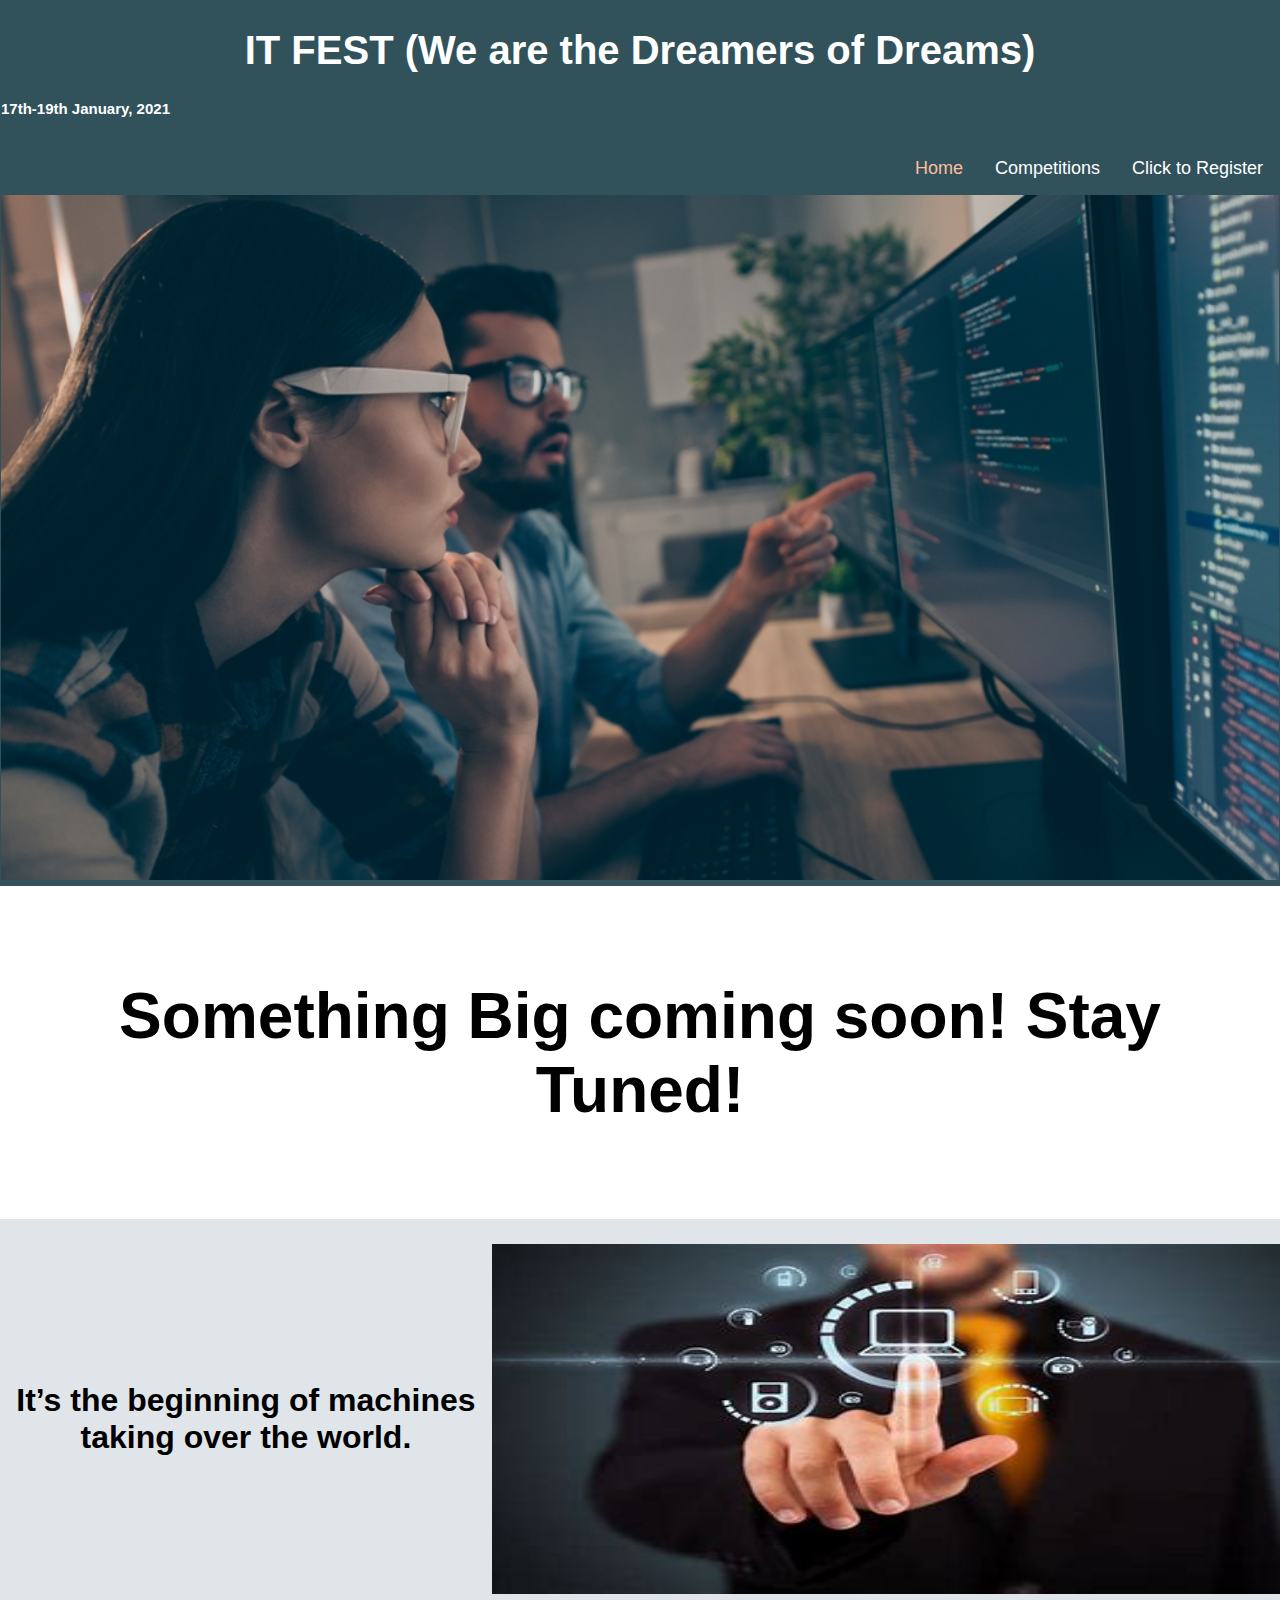
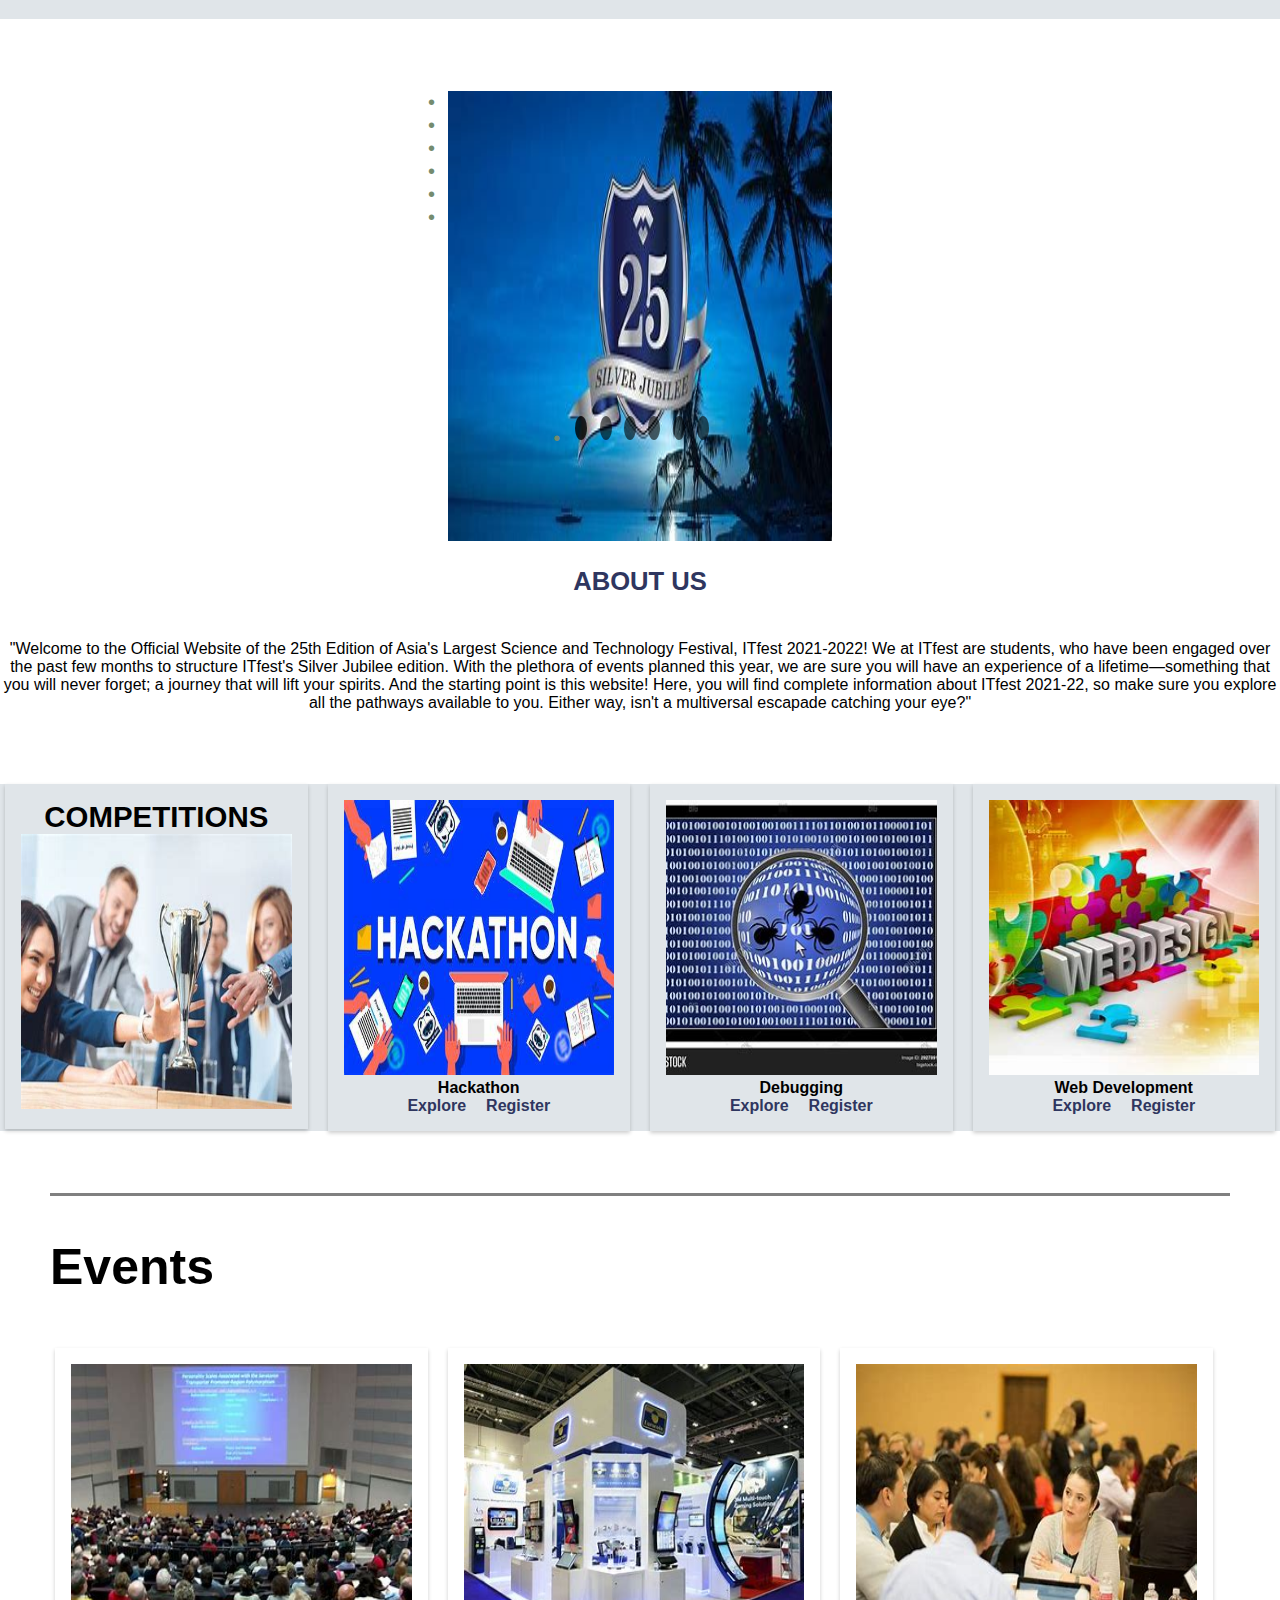
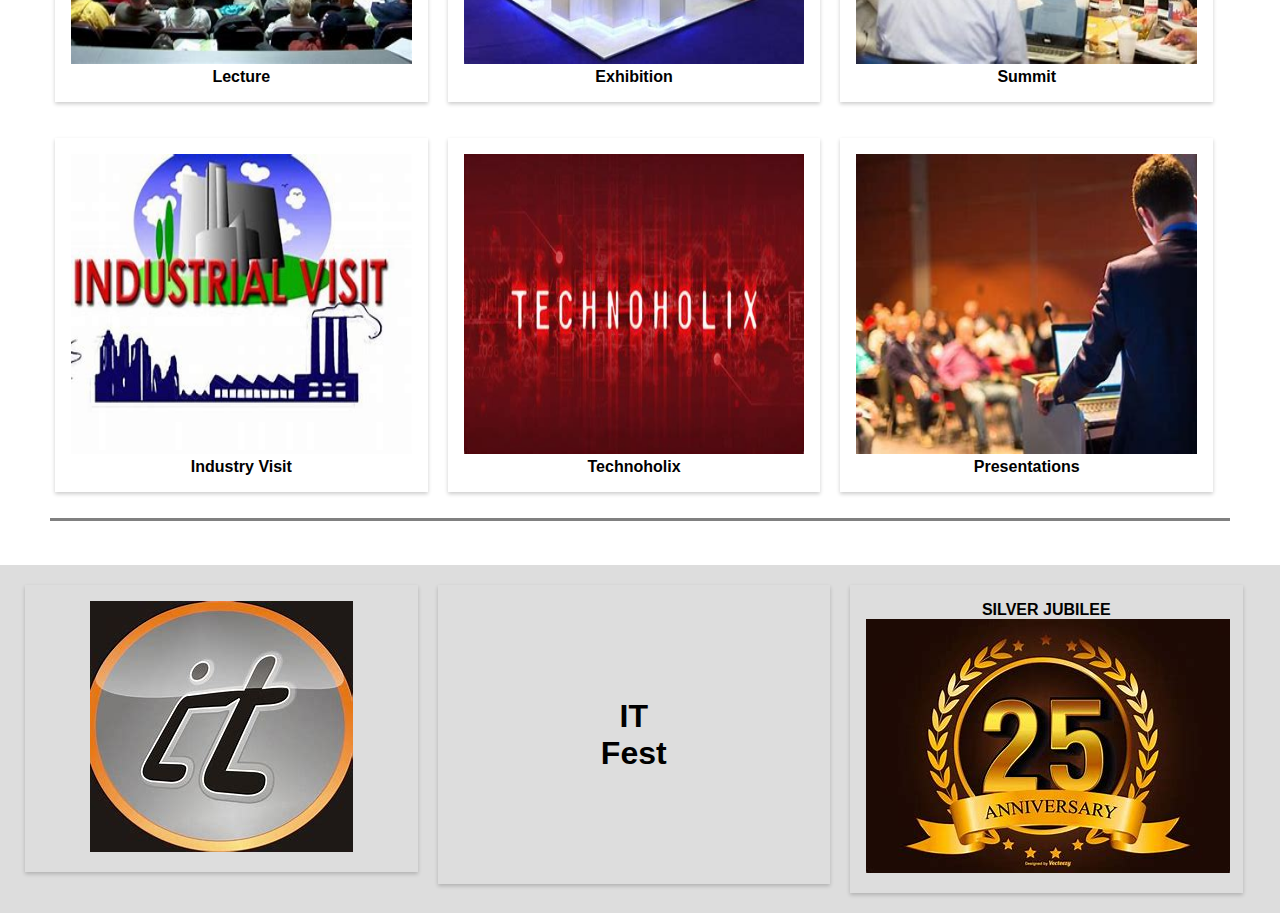
<file: Index.html>
<!DOCTYPE html>
<html>
<head>
	<title>Home Page</title>
	<meta charset="UTF-8">
	<meta name="viewport" content="width=device-width, initial-scale=1">
	<link rel="icon" type="image/icon" href="Images/logo.jpg">
	<link rel="stylesheet" href="style.css">
</head>
<body>
	<div class="Header">
		<h1 style="font-size:40px;"><b><center>IT FEST  (We are the Dreamers of Dreams)</center></b></h1>
		<h5 style="font-size:15px;"><b>17th-19th January, 2021</b></h1>
		<div class="navbar">
			<a href="Index.html" style="color:#FFBD9B;">Home</a>
        		<a href="Competition.html">Competitions</a>
			<a href="Registration.html">Click to Register</a>
		</div>
		<img src="Images/header.jpeg" alt="Header" Height="90%" width="100%"></img>
	</div>

	<b><h1 style="padding:50px; text-align:center;font-size: 5vw;">Something Big coming soon! Stay Tuned!</h1></b>
	
	<div class="Introduction">
  		<h1><center>
			<b>It’s the beginning of machines taking over the world.</b>
		</h1></center>
		<img style="float: right; padding:0px 0px 0px 0px;" src="Images/home.jpg" alt="Application's Image" height="350px" width="100%"></img>
	</div>

	<br><br><br><br>


	<ul class="slides">
    		<input type="radio" name="radio-btn" id="img-1" checked></input>
    		<li class="slide-container">
			<div class="slide">
				<img src="Images/s1.jpg" alt="IT Image"></img>
        		</div>
			<div class="nav">
				<label for="img-6" class="prev">‹</label>
				<label for="img-2" class="next">›</label>
			</div>
    		</li>
	
    		<input type="radio" name="radio-btn" id="img-2"></input>
    		<li class="slide-container">
        		<div class="slide">
        	  		<img src="Images/s2.jpg" alt="IT Image"></img>
        		</div>
			<div class="nav">
				<label for="img-1" class="prev">‹</label>
				<label for="img-3" class="next">›</label>
			</div>
    		</li>

    		<input type="radio" name="radio-btn" id="img-3"></input>
    		<li class="slide-container">
        		<div class="slide">
          			<img src="Images/s3.jpg" alt="IT Image"></img>
        		</div>
			<div class="nav">
				<label for="img-2" class="prev">‹</label>
				<label for="img-4" class="next">›</label>
			</div>
    		</li>

    		<input type="radio" name="radio-btn" id="img-4"></input>
    		<li class="slide-container">
        		<div class="slide">
          			<img src="Images/s4.jpg" alt="IT Image"></img>
        		</div>
			<div class="nav">
				<label for="img-3" class="prev">‹</label>
				<label for="img-5" class="next">›</label>
			</div>
    		</li>

    		<input type="radio" name="radio-btn" id="img-5"></input>
    		<li class="slide-container">
        		<div class="slide">
          			<img src="Images/s5.jpg" alt="COVID Image"></img>
        		</div>
			<div class="nav">
				<label for="img-4" class="prev">‹</label>
				<label for="img-6" class="next">›</label>
			</div>
    		</li>

    		<input type="radio" name="radio-btn" id="img-6"></input>
    		<li class="slide-container">
        		<div class="slide">
          			<img src="Images/s6.jpg" alt="IT Image"></img>
        		</div>
			<div class="nav">
				<label for="img-5" class="prev">‹</label>
				<label for="img-1" class="next">›</label>
			</div>
    		</li>

    		<li class="nav-dots">
      			<label for="img-1" class="nav-dot" id="img-dot-1"></label>
      			<label for="img-2" class="nav-dot" id="img-dot-2"></label>
      			<label for="img-3" class="nav-dot" id="img-dot-3"></label>
      			<label for="img-4" class="nav-dot" id="img-dot-4"></label>
      			<label for="img-5" class="nav-dot" id="img-dot-5"></label>
      			<label for="img-6" class="nav-dot" id="img-dot-6"></label>
    		</li>
	</ul>
      	<br><br><br><br><br><br><br>

	<b style = "color: #2F365F; font-size:2vw;"><center>ABOUT US</center></b><b style="color: #2F365F; font-size: 3vw;padding:0px 20px 0px 20px;"></b><center>"Welcome to the Official 
		Website of the 25th Edition of Asia's Largest Science and Technology Festival, ITfest 2021-2022! We at ITfest are students, who have 
		been engaged over the past few months to structure ITfest's Silver Jubilee edition. With the plethora of events planned this year, we are sure you will 
		have an experience of a lifetime—something that you will never forget; a journey that will lift your spirits. And the starting point is this website! 
		Here, you will find complete information about ITfest 2021-22, so make sure you explore all the pathways available to you. Either way, isn't a 
		multiversal escapade catching your eye?"</center> 

	<br><br><br><br>

	<div class="r" style="background-color: #E0E5E9;">
  		<div class="column">
    			<div class="card">
      				<b style="text-align:center;font-size: 2.3vw;">COMPETITIONS</b><br>
				<img src="Images/compete.jpg" alt="Compete Image" height="275px" width="100%"></img>
			</div>
		</div>
		<div class="column">
    			<div class="card">
      				<img src="Images/2.jpg" alt="Hackathon Image" height="275px" width="100%"></img> 
  				<center><b>Hackathon</b>
				<center><b><a href="Competition.html">Explore</a><a href="Hackathon.html">Register</a></b></center>	
			</div>
  		</div>
		<div class="column">
    			<div class="card">
      				<img src="Images/3.jpg" alt="Debugging Image" height="275px" width="100%"></img> 
  				<center><b>Debugging</b></center>
				<center><b><a href="Competition.html">Explore</a><a href="Debug.html">Register</a></b></center>
    			</div>
  		</div>
  		<div class="column">
    			<div class="card">
      				<img src="Images/4.jpg" alt="Web Development Image" height="275px" width="100%"></img> 
  				<center><b>Web Development</b></center>
				<center><b><a href="Competition.html">Explore</a><a href="Web.html">Register</a></b></center>
    			</div>
  		</div>
	</div>
	<br><br><br>

	<div style="padding-top: 0px; padding-right: 50px;padding-bottom: 0px;padding-left: 50px;">
		<hr noshade size="5px;"><br>
		<p><b style="font-size: 50px;">Events</b></p><br><br>
		<div class="r">
  			<div class="c">
    				<div class="card">
      					<img src="Images/lecture.jpg" alt="Lecture Image" height="300px" width="100%"></img> 
  					<center><b>Lecture</b></center>
				</div>
			</div>
			<div class="c">
    				<div class="card">
      					<img src="Images/exhibition.jpg" alt="Exhibition Image" height="300px" width="100%"></img> 
  					<center><b>Exhibition</b></center>
				</div>
			</div>
			<div class="c">
    				<div class="card">
      					<img src="Images/summit.jpg" alt="Summit Image" height="300px" width="100%"></img> 
  					<center><b>Summit</b></center>
				</div>
			</div>
		</div>
		<br><br>
		<div class="r">
  			<div class="c">
    				<div class="card">
      					<img src="Images/industry.jpg" alt="Industry Visit Image" height="300px" width="100%"></img> 
  					<center><b>Industry Visit</b></center>
				</div>
			</div>
			<div class="c">
    				<div class="card" >
      					<img src="Images/technoholix.jpg" alt="Technoholix Image" height="300px" width="100%"></img> 
  					<center><b>Technoholix</b></center>
				</div>
			</div>
			<div class="c">
    				<div class="card" >
      					<img src="Images/presentation.jpg" alt="Presentation Image" height="300px" width="100%"></img> 
    					<center><b>Presentations</b></center>
				</div>
			</div>
		</div>
		<br><hr noshade size="5px;">
	</div>

	<br><br>

	<div class="footer">
		<div class="r">
  			<div class="c">
				<div class="card" >
  					<img src="Images/logo.jpg" alt="logo" width="auto" height="100%">
				</div>
			</div>
			<div class="c">
    				<div class="card" >
					<h1 style="padding:75px;">IT<br>Fest</h1>
				</div>
			</div>
			<div class="c">
    				<div class="card">
					<b>SILVER JUBILEE</b>
    					<img src="Images/1.jpg" alt="IT Image"></img>
				</div>
			</div>
		</div>
	</div>
</body>
</html>
</file>
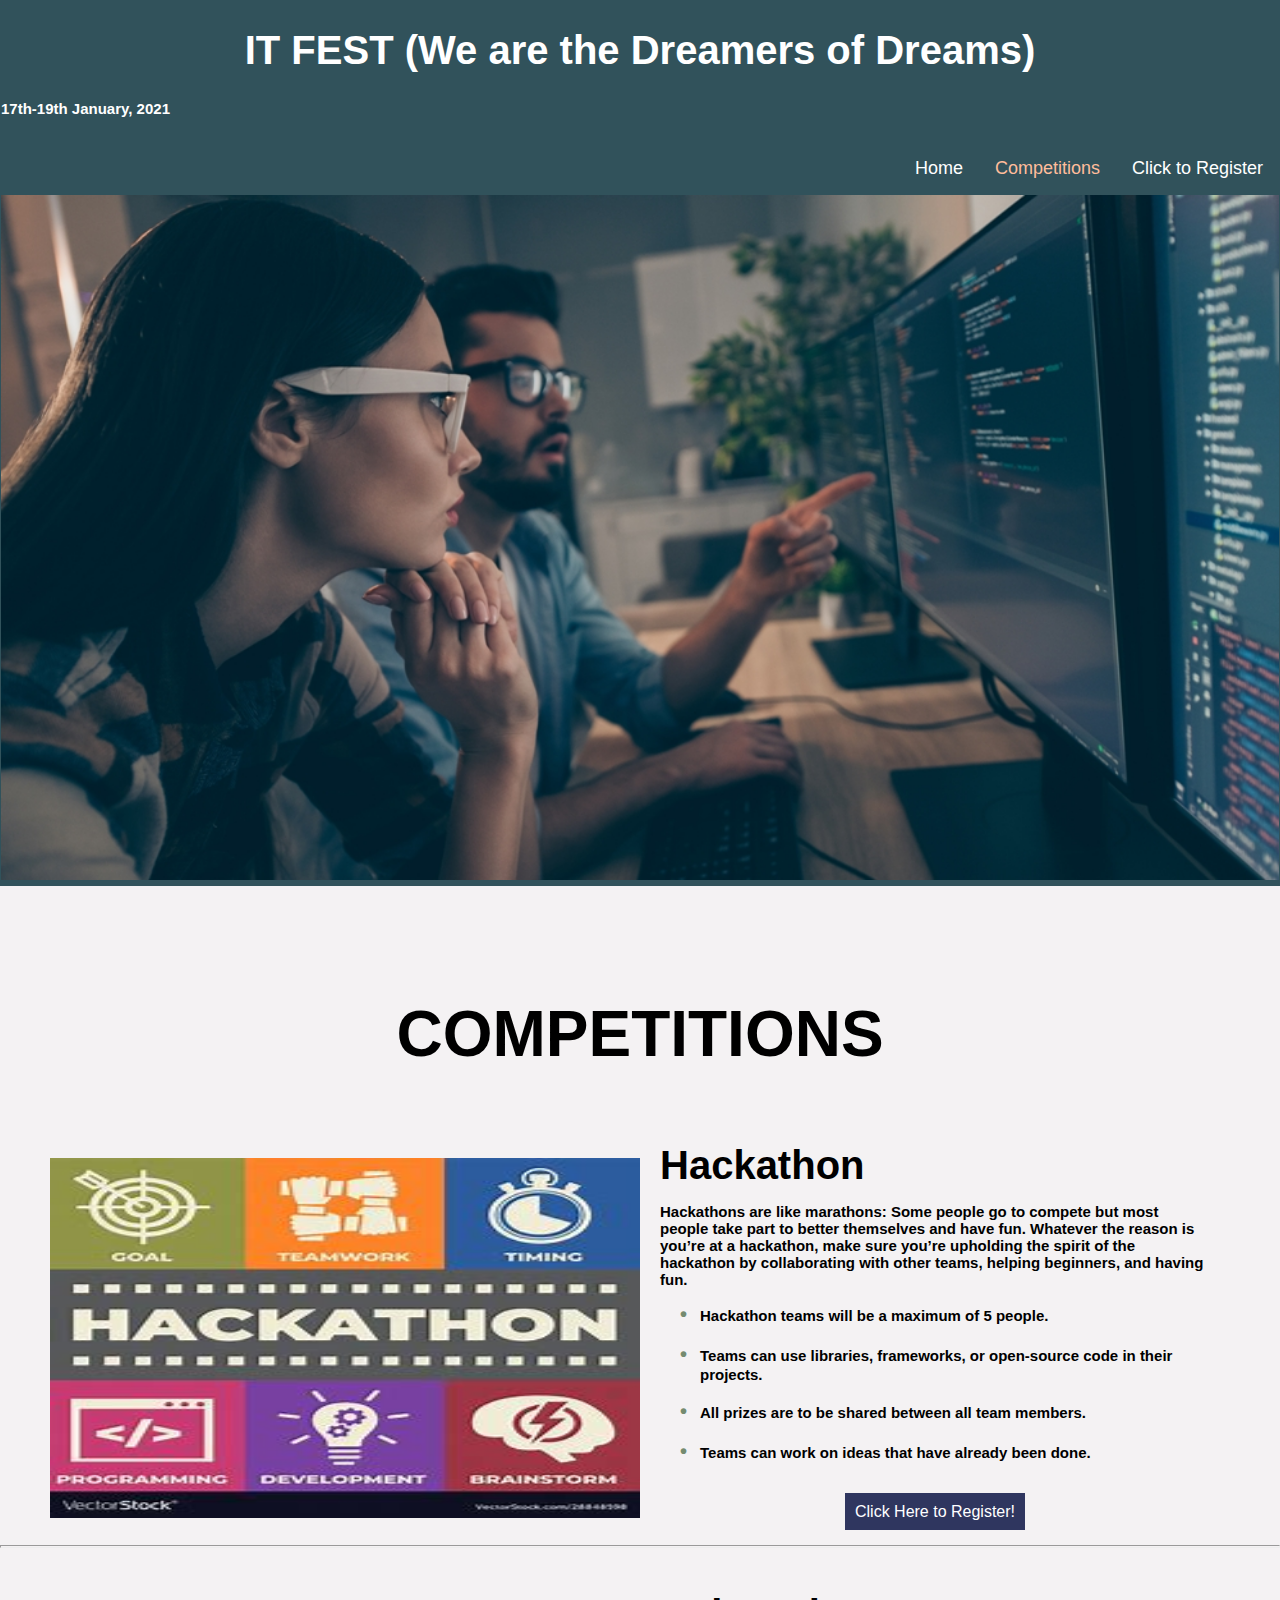
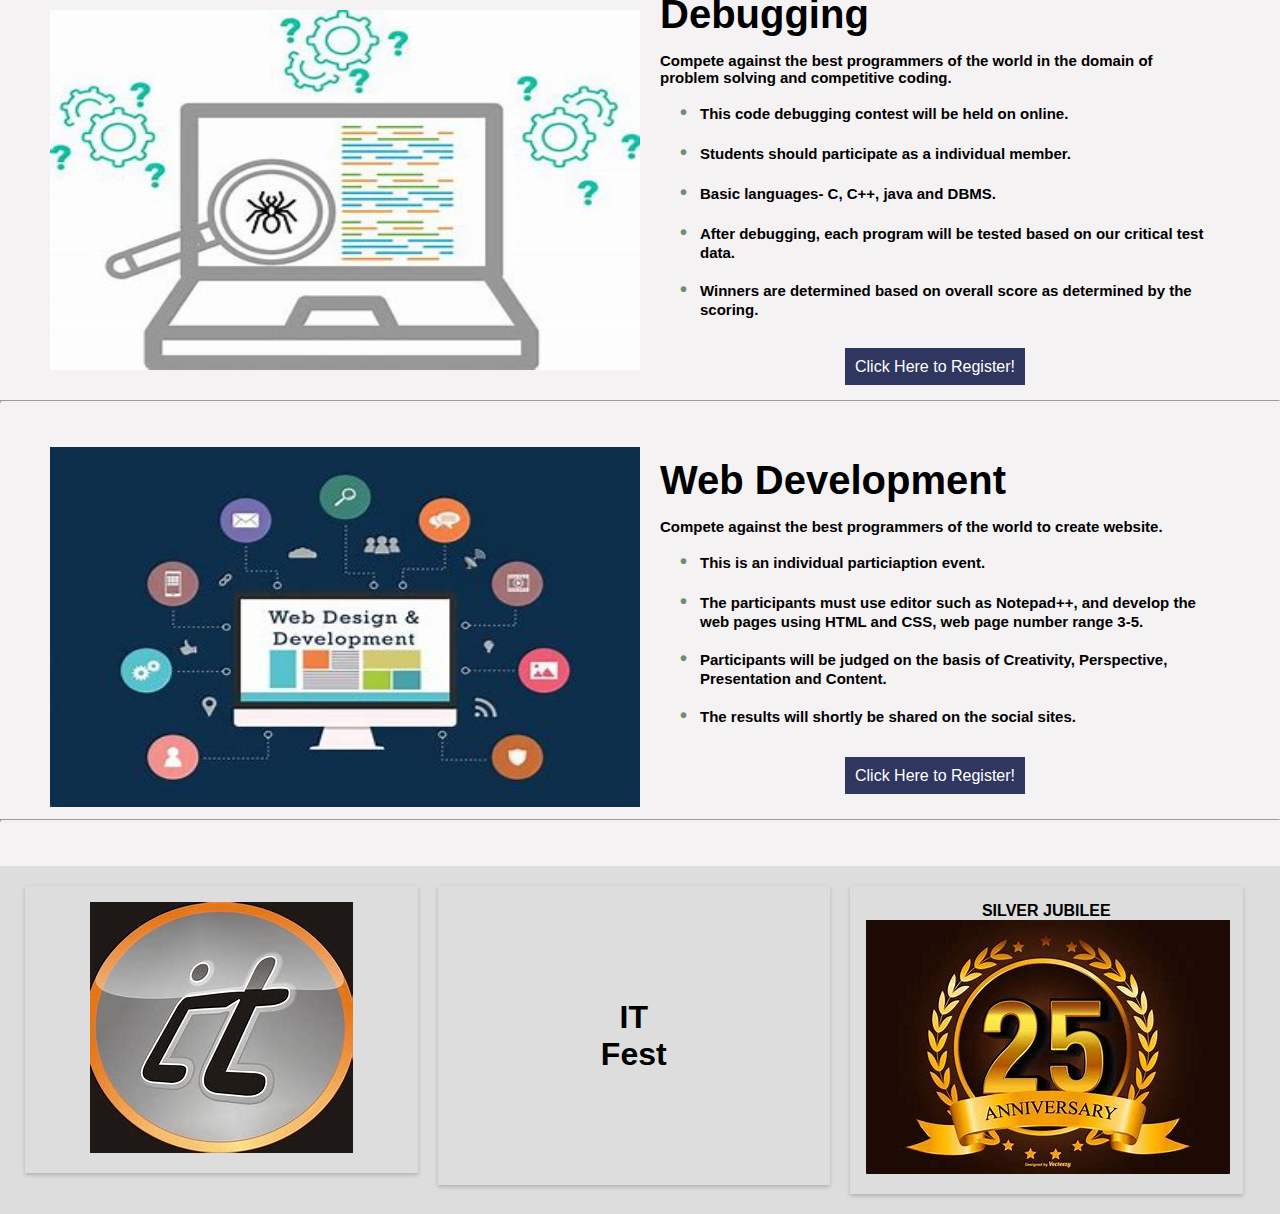
<file: Competition.html>
<!DOCTYPE html>
<html>
<head>
	<title>Competition Page</title>
	<meta charset="UTF-8">
	<meta name="viewport" content="width=device-width, initial-scale=1">
	<link rel="icon" type="image/icon" href="Images/logo.jpg">
	<link rel="stylesheet" href="style.css">
</head>
<body style="background-color: #F4F2F3">
	<div class="Header">
		<h1 style="font-size:40px;"><b><center>IT FEST  (We are the Dreamers of Dreams)</center></b></h1>
		<h5 style="font-size:15px;"><b>17th-19th January, 2021</b></h1>
		<div class="navbar">
			<a href="Index.html">Home</a>
        		<a href="Competition.html" style="color:#FFBD9B;">Competitions</a>
			<a href="Registration.html">Click to Register</a>
		</div>
		<img src="Images/header.jpeg" alt="Header Image" Height="90%" width="100%"></img>
	</div>
	<br>
	<center><h1 style="padding: 50px 50px 30px 50px; text-align:center; font-size: 5vw;">COMPETITIONS</h1></center>
	<div class="row" style="padding: 0px 50px 0px 50px;">
		<div class="main"><img src="Images/hackathon.jpg" alt="Hackathon Image" height="360px" width="100%"></img></div>
  		<div class="main" style="padding: 0px 20px 0px 20px;"><b style="text-align: left;font-size: 40px;">Hackathon
		<p style="font-size: 15px;">Hackathons are like marathons: Some people go to compete but most people take part to better
		themselves and have fun. Whatever the reason is you’re at a hackathon, make sure you’re upholding the spirit of the hackathon by 
		collaborating with other teams, helping beginners, and having fun.
		<ul type="disc" style="text-align: left; font-size: 15px;">
			<li>Hackathon teams will be a maximum of 5 people.</li><br>
			<li>Teams can use libraries, frameworks, or open-source code in their projects.</li><br>
			<li>All prizes are to be shared between all team members.</li><br>
			<li>Teams can work on ideas that have already been done.</li>
		</ul></p></b>
		<center><div class="main"><a href="Hackathon.html">Click Here to Register!</a></div></center></p>
		</div>
	</div>
	<hr size="5px;">
	<br><br>
	
	<div class="row" style="padding: 0px 50px 0px 50px;">
		<div class="main"><img src="Images/debug.jpg" alt="Debugging Image" height="360px" width="100%"></img></div>
  		<div class="main" style="padding: 0px 20px 0px 20px;"><b style="text-align: left;font-size: 40px;">Debugging
		<p style="font-size: 15px;">Compete against the best programmers of the world in the domain of problem solving and competitive coding.
		<ul type="disc" style="text-align: left; font-size: 15px;">
			<li>This code debugging contest will be held on online.</li><br>
			<li>Students should participate as a individual member.</li><br>
			<li>Basic languages- C, C++, java and DBMS.</li><br>
			<li>After debugging, each program will be tested based on our critical test data.</li><br>
			<li>Winners are determined based on overall score as determined by the scoring.</li>
		</ul></p></b>
		<center><div class="main"><a href="Debug.html">Click Here to Register!</a></div></center></p>
		</div>
	</div>
	<hr size="5px;">
	<br><br>

	<div class="row" style="padding: 0px 50px 0px 50px;">
		<div class="main"><img src="Images/web.jpg" alt="Web Development Image" height="360px" width="100%"></img></div>
  		<div class="main" style="padding: 0px 20px 0px 20px;"><b style="text-align: left;font-size: 40px;">Web Development
		<p style="font-size: 15px;">Compete against the best programmers of the world to create website.
		<ul type="disc" style="text-align: left; font-size: 15px;">
			<li>This is an individual particiaption event.</li><br>
			<li>The participants must use editor such as Notepad++, and develop the web pages using HTML and CSS, web page number range 3-5.</li><br>
			<li>Participants will be judged on the basis of Creativity, Perspective, Presentation and Content.</li><br>
			<li>The results will shortly be shared on the social sites.</li>
		</ul></p></b> 
		<center><div class="main"><a href="Web.html">Click Here to Register!</a></div></center></p>
		</div>
	</div>
	<hr size="5px;">
	<br><br>
	
	
	<div class="footer">
		<div class="r">
  			<div class="c">
				<div class="card" >
  					<img src="Images/logo.jpg" alt="logo" width="auto" height="100%">
				</div>
			</div>
			<div class="c">
    				<div class="card" >
					<h1 style="padding:75px;">IT<br>Fest</h1>
				</div>
			</div>
			<div class="c">
    				<div class="card">
					<b>SILVER JUBILEE</b>
    					<img src="Images/1.jpg" alt="IT Image" width="auto" height="100%"></img>
				</div>
			</div>
		</div>
	</div>
</body>
</html>
</file>
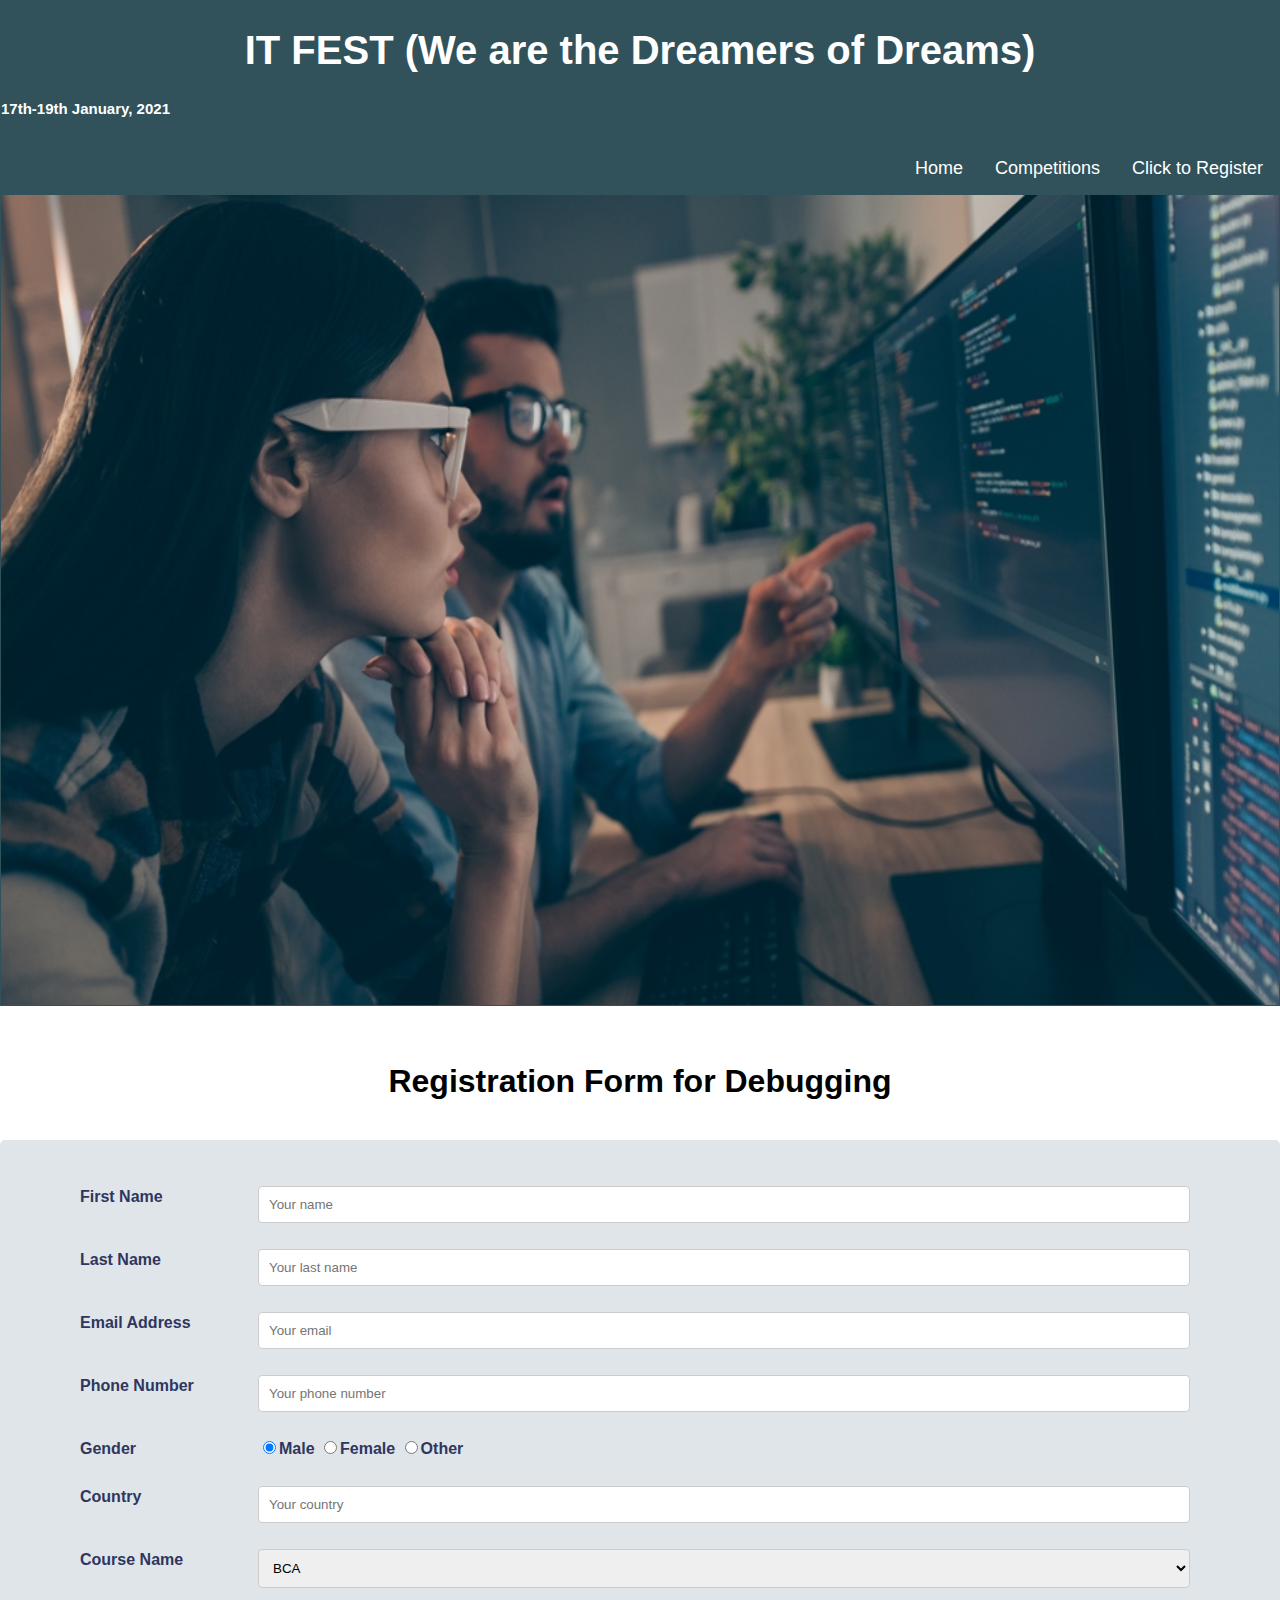
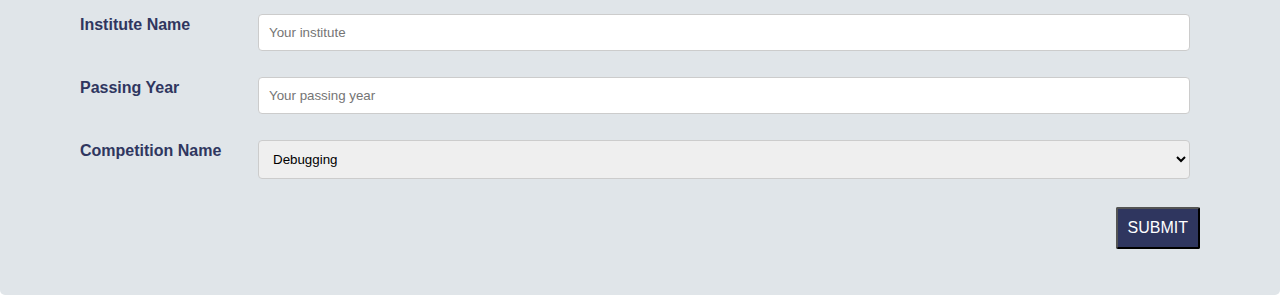
<file: Debug.html>
<html>
<head>
	<title>Registration Page</title>
	<meta name="viewport" content="width=device-width, initial-scale=1">
	<link rel="icon" type="image/icon" href="Images/logo.jpg">
	<link rel="stylesheet" href="style.css">
</head>
<body>
	<div class="Header">
		<h1 style="font-size:40px;"><b><center>IT FEST  (We are the Dreamers of Dreams)</center></b></h1>
		<h5 style="font-size:15px;"><b>17th-19th January, 2021</b></h1>
		<div class="navbar">
			<a href="Index.html">Home</a>
        		<a href="Competition.html">Competitions</a>
			<a href="Registration.html">Click to Register</a>
		</div>
		<img src="Images/header.jpeg" alt="Header" Height="90%" width="100%"></img>
	</div>
	<br><br>
	<h1><center>Registration Form for Debugging</center></h1>
	<br>
	<b><div class="container">
	<form action = "dbDebug.php" method = "POST">
	<div class="row1">
		<div class="col-25">
		<label for="fname"><b>First Name</b></label>
	</div>
	<div class="col-75">
		<input type="text" id="fname" name="firstname" placeholder="Your name">
	</div>
	</div>
	<div class="row1">
	<div class="col-25">
		<label for="lname"><b>Last Name</b></label>
	</div>
	<div class="col-75">
		<input type="text" id="lname" name="lastname" placeholder="Your last name">
	</div>
	</div>
	<div class="row1">
	<div class="col-25">
		<label for="email"><b>Email Address</b></label>
	</div>
	<div class="col-75">
		<input type="text" id="email" name="email" placeholder="Your email">
	</div>
	</div>
	<div class="row1">
	<div class="col-25">
		<label for="phone"><b>Phone Number</b></label>
	</div>
	<div class="col-75">
		<input type="text" id="phone" name="phone" placeholder="Your phone number">
	</div>
	</div>
	<div class="row1">
	<div class="col-25">
		<label for="gender"><b>Gender</b></label>
	</div>
	<div class="col-75">
		<input type="radio" id="gender" name="gender" value="Male" checked>Male
		<input type="radio" id="gender" name="gender" value="Female">Female
		<input type="radio" id="gender" name="gender" value="Other">Other
	</div>
	</div>
	<div class="row">
	<div class="col-25">
		<label for="country"><b>Country</b></label>
	</div>
	<div class="col-75">
		<input type="text" id="country" name="country" placeholder="Your country">
	</div>
	</div>
	<div class="row1">
	<div class="col-25">
		<label for="course"><b>Course Name</b></label>
	</div>
	<div class="col-75">
		<select id="course" name="course">
			<option value="bca">BCA</option>
			<option value="bsc">BSc</option>
			<option value="btech">B.Tech</option>
			<option value="mca">MCA</option>
			<option value="msc">MSc</option>
			<option value="mtech">M.Tech</option>
		</select>
	</div>
	</div>
	<div class="row1">
	<div class="col-25">
		<label for="institute"><b>Institute Name</b></label>
	</div>
	<div class="col-75">
		<input type="text" id="institute" name="institute" placeholder="Your institute">
	</div>
	</div>
	<div class="row1">
	<div class="col-25">
		<label for="year"><b>Passing Year</b></label>
	</div>
	<div class="col-75">
		<input type="text" id="year" name="year" placeholder="Your passing year">
	</div>
	</div>
	<div class="row">
	<div class="col-25">
		<label for="competition"><b>Competition Name</b></label>
	</div>
	<div class="col-75">
		<select id="competition" name="competition">
			<option value="debugging">Debugging</option>
		</select>
	</div>
	</div>
	<br>
	<div class="row1">
		<input type="submit" value="SUBMIT">
	</div>
	</form>
	</div></b>
</body>
</html>
</file>
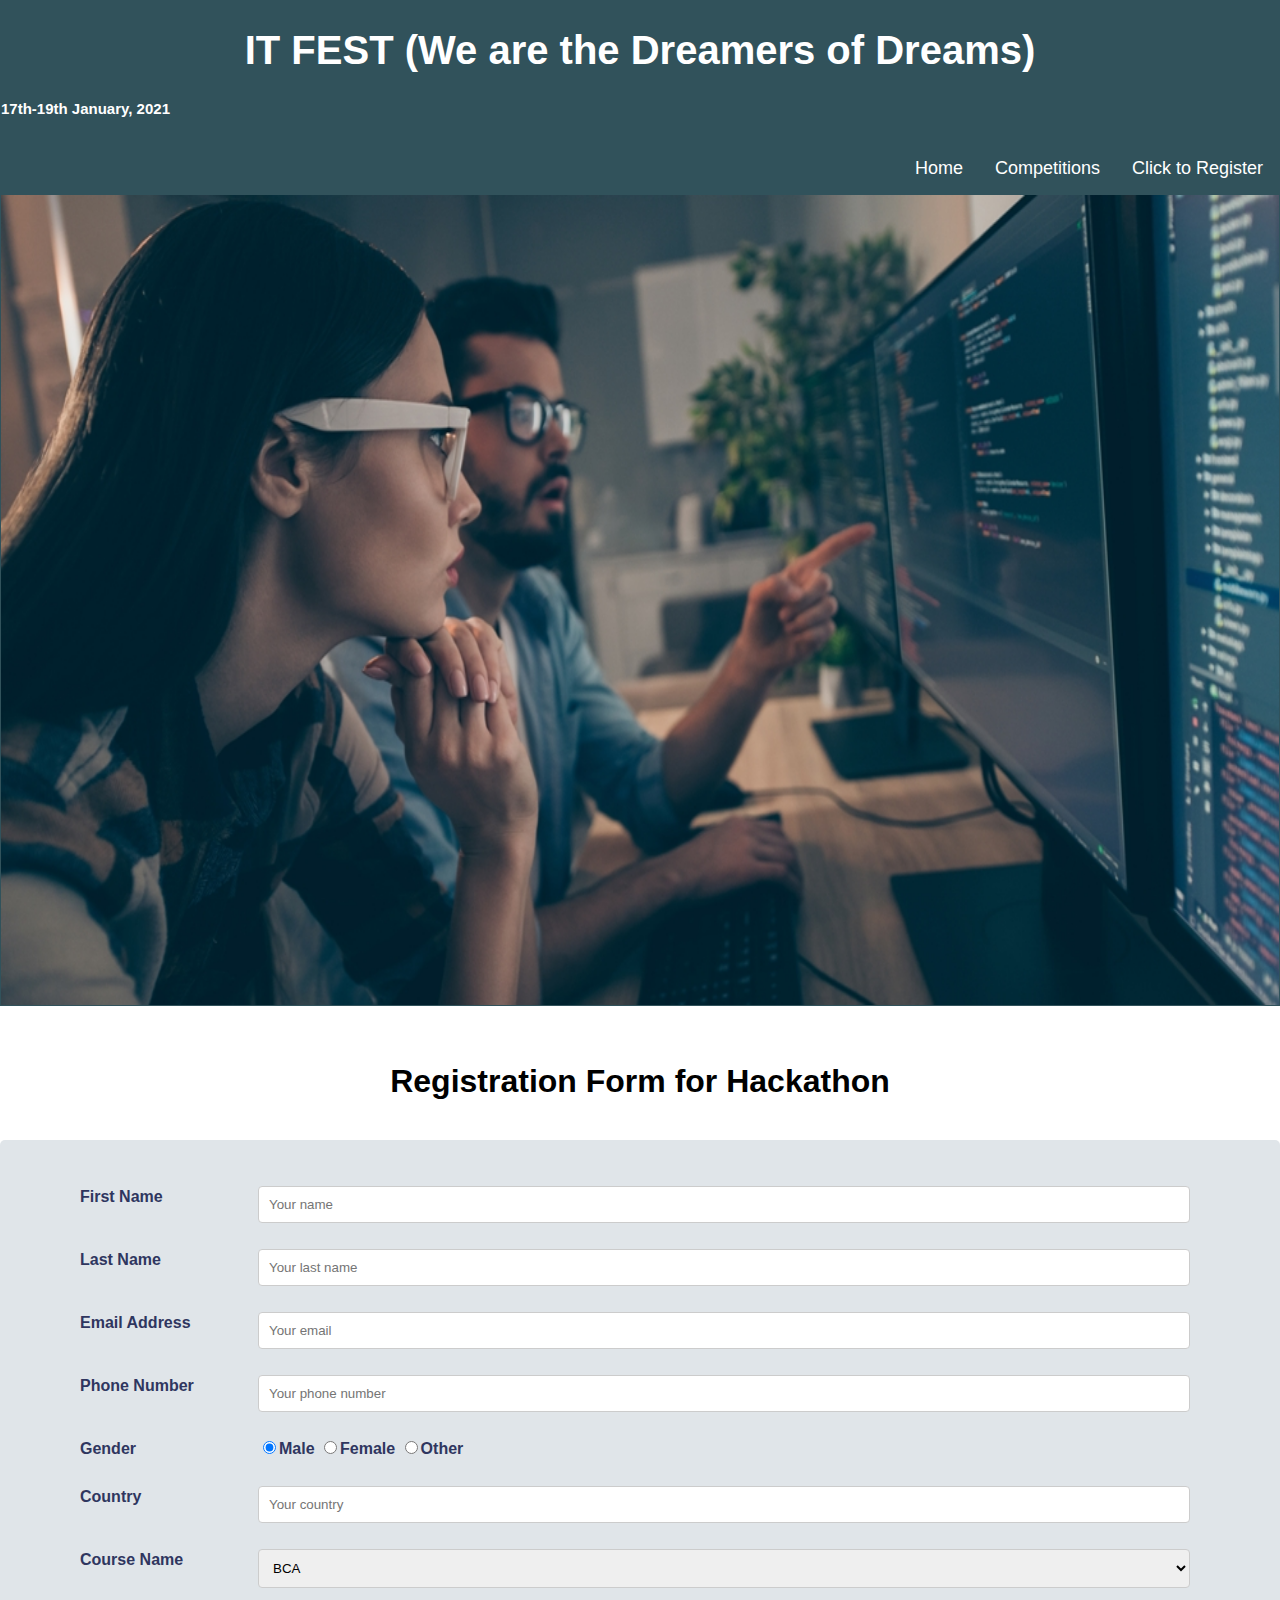
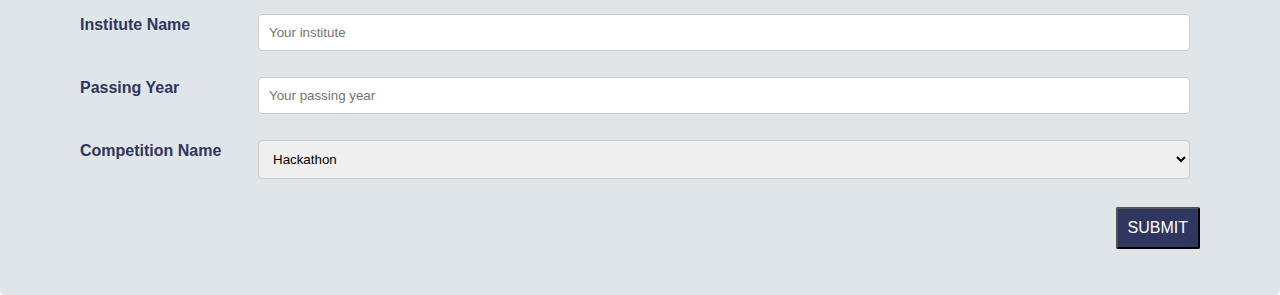
<file: Hackathon.html>
<html>
<head>
	<title>Registration Page</title>
	<meta name="viewport" content="width=device-width, initial-scale=1">
	<link rel="icon" type="image/icon" href="Images/logo.jpg">
	<link rel="stylesheet" href="style.css">
</head>
<body>
	<div class="Header">
		<h1 style="font-size:40px;"><b><center>IT FEST  (We are the Dreamers of Dreams)</center></b></h1>
		<h5 style="font-size:15px;"><b>17th-19th January, 2021</b></h1>
		<div class="navbar">
			<a href="Index.html">Home</a>
        		<a href="Competition.html">Competitions</a>
			<a href="Registration.html">Click to Register</a>
		</div>
		<img src="Images/header.jpeg" alt="Header" Height="90%" width="100%"></img>
	</div>
	<br><br>
	<h1><center>Registration Form for Hackathon</center></h1>
	<br>
	<b><div class="container">
	<form action = "dbHackathon.php" method = "POST">
	<div class="row1">
		<div class="col-25">
		<label for="fname"><b>First Name</b></label>
	</div>
	<div class="col-75">
		<input type="text" id="fname" name="firstname" placeholder="Your name">
	</div>
	</div>
	<div class="row1">
	<div class="col-25">
		<label for="lname"><b>Last Name</b></label>
	</div>
	<div class="col-75">
		<input type="text" id="lname" name="lastname" placeholder="Your last name">
	</div>
	</div>
	<div class="row1">
	<div class="col-25">
		<label for="email"><b>Email Address</b></label>
	</div>
	<div class="col-75">
		<input type="text" id="email" name="email" placeholder="Your email">
	</div>
	</div>
	<div class="row1">
	<div class="col-25">
		<label for="phone"><b>Phone Number</b></label>
	</div>
	<div class="col-75">
		<input type="text" id="phone" name="phone" placeholder="Your phone number">
	</div>
	</div>
	<div class="row1">
	<div class="col-25">
		<label for="gender"><b>Gender</b></label>
	</div>
	<div class="col-75">
		<input type="radio" id="gender" name="gender" value="Male" checked>Male
		<input type="radio" id="gender" name="gender" value="Female">Female
		<input type="radio" id="gender" name="gender" value="Other">Other
	</div>
	</div>
	<div class="row">
	<div class="col-25">
		<label for="country"><b>Country</b></label>
	</div>
	<div class="col-75">
		<input type="text" id="country" name="country" placeholder="Your country">
	</div>
	</div>
	<div class="row1">
	<div class="col-25">
		<label for="course"><b>Course Name</b></label>
	</div>
	<div class="col-75">
		<select id="course" name="course">
			<option value="bca">BCA</option>
			<option value="bsc">BSc</option>
			<option value="btech">B.Tech</option>
			<option value="mca">MCA</option>
			<option value="msc">MSc</option>
			<option value="mtech">M.Tech</option>
		</select>
	</div>
	</div>
	<div class="row1">
	<div class="col-25">
		<label for="institute"><b>Institute Name</b></label>
	</div>
	<div class="col-75">
		<input type="text" id="institute" name="institute" placeholder="Your institute">
	</div>
	</div>
	<div class="row1">
	<div class="col-25">
		<label for="year"><b>Passing Year</b></label>
	</div>
	<div class="col-75">
		<input type="text" id="year" name="year" placeholder="Your passing year">
	</div>
	</div>
	<div class="row">
	<div class="col-25">
		<label for="competition"><b>Competition Name</b></label>
	</div>
	<div class="col-75">
		<select id="competition" name="competition">
			<option value="hackathon">Hackathon</option>
		</select>
	</div>
	</div>
	<br>
	<div class="row1">
		<input type="submit" value="SUBMIT">
	</div>
	</form>
	</div></b>
</body>
</html>
</file>
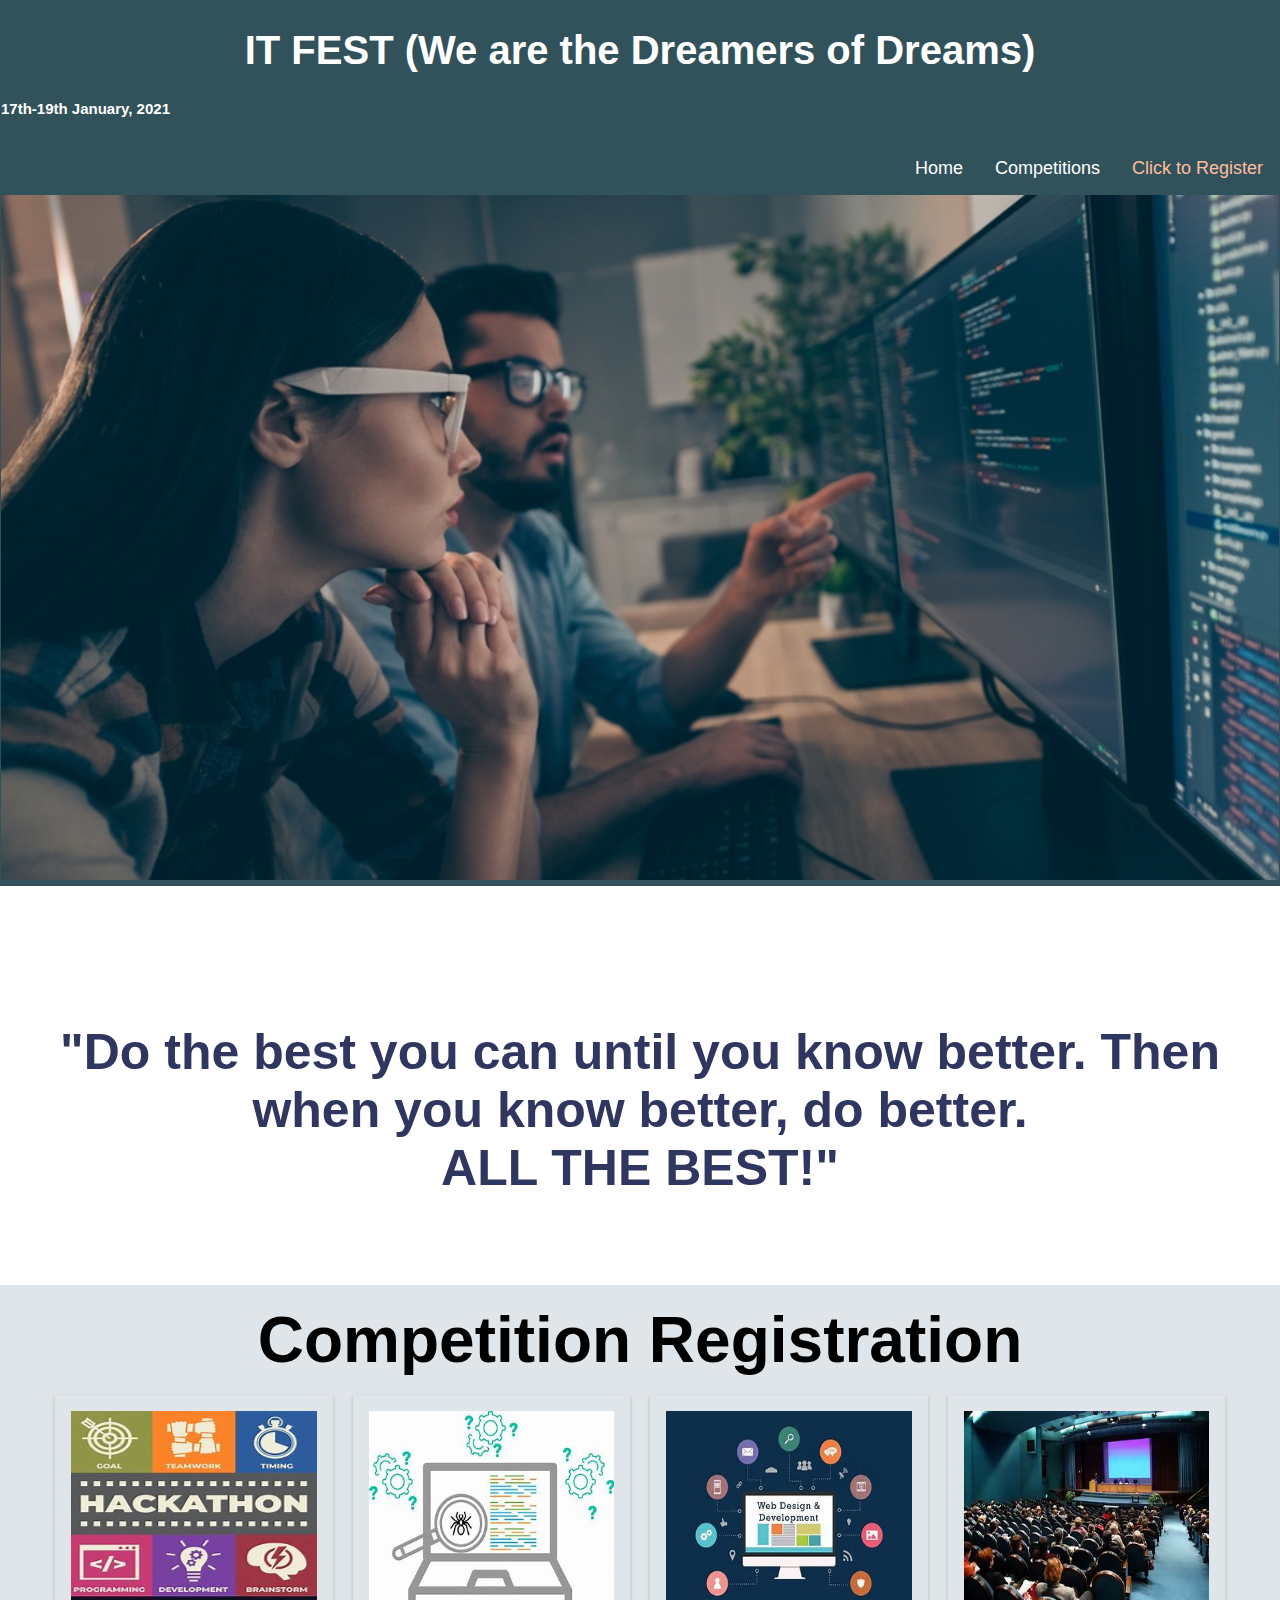
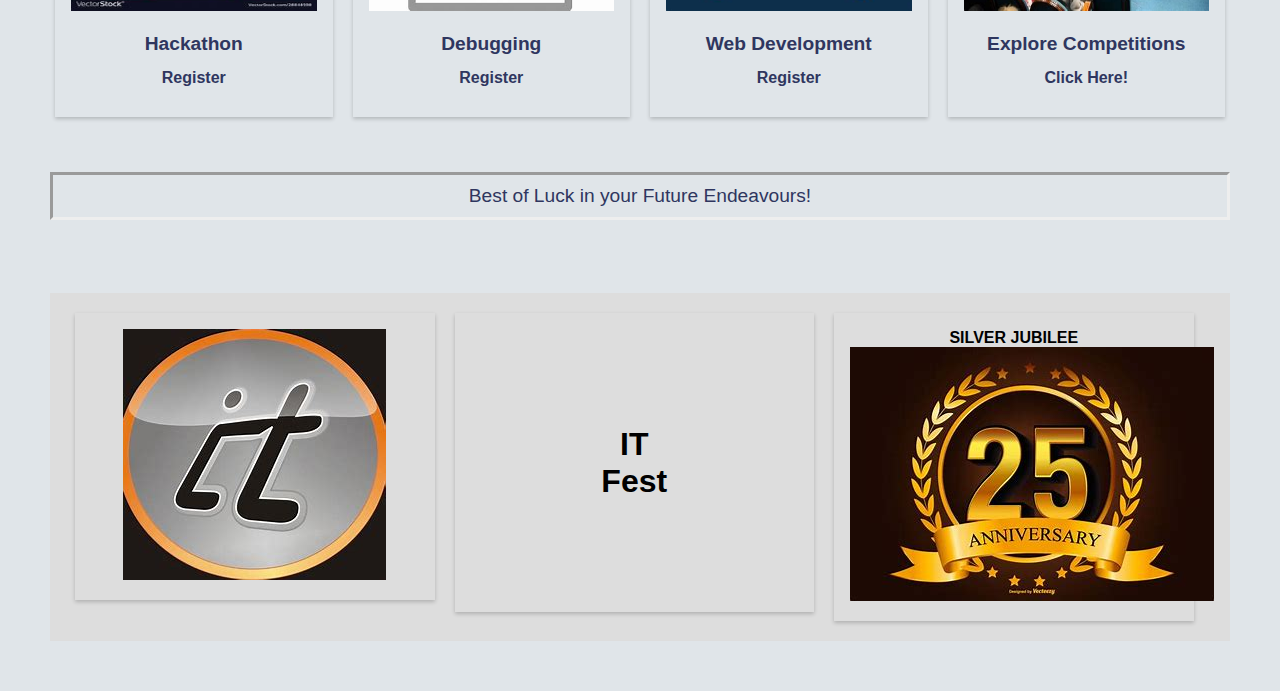
<file: Registration.html>
<!DOCTYPE html>
<html>
<head>
	<title>Registration Page</title>
	<meta charset="UTF-8">
	<meta name="viewport" content="width=device-width, initial-scale=1">
	<link rel="icon" type="image/icon" href="Images/logo.jpg">
	<link rel="stylesheet" href="style.css">
</head>
<body>
	<div class="Header">
		<h1 style="font-size:40px;"><b><center>IT FEST  (We are the Dreamers of Dreams)</center></b></h1>
		<h5 style="font-size:15px;"><b>17th-19th January, 2021</b></h1>
		<div class="navbar">
			<a href="Index.html">Home</a>
        		<a href="Competition.html">Competitions</a>
        		<a href="Registration.html" style="color:#FFBD9B;">Click to Register</a>
		</div>
		<img src="Images/header.jpeg" alt="Header Image" Height="90%" width="100%"></img>
	</div>
	<br><br><br>
	
	<center><h1 style="padding: 50px 50px 0px 50px ; text-align:center;font-size: 50px; color: #2F365F;">"Do the best you can until you know better. 
	Then when you know better, do better. <br> ALL THE BEST!"</h1><br>
	<br><br>
	
	<div style="padding:0px 50px 50px 50px; background-color: #E0E5E9;">
	<br><b style="font-size: 5vw;">Competition Registration</b><br><br>
	<div class="r">
  		<div class="column">
    			<div class="card" >
      				<img style="float: left;" src="Images/hackathon.jpg" alt="Hackathon Image" height="200px" width="100%"></img><br><br><br><br>
				<b style="color: #2F365F; font-size: 1.5vw; padding: 10px;"><center>Hackathon</b> 
				<center><p style="font-size: 1.1vw;"><b><a href="Hackathon.html">Register</a></b></p></center>
			</div>
		</div>
		<div class="column">
    			<div class="card">
      				<img style="float: left;" src="Images/debug.jpg" alt="Debugging Image" height="200px" width="100%"></img><br>
				<b style="color: #2F365F; font-size: 1.5vw; padding: 10px;"><center>Debugging</b>
				<center><p style="font-size: 1.1vw;"><b><a href="Debug.html">Register</a></b></p></center>
			</div>
  		</div>
		<div class="column">
    			<div class="card">
      				<img style="float: left;" src="Images/web.jpg" alt="Web Development Image" height="200px" width="100%"></img><br>
				<b style="color: #2F365F; font-size: 1.5vw; padding: 10px;"><center>Web Development</b>
				<center><p style="font-size: 1.1vw;"><b><a href="Web.html">Register</a></b></p></center>
			</div>
  		</div>
		<div class="column">
    			<div class="card">
      				<img style="float: left;" src="Images/5.jpg" alt="Explore Image" height="200px" width="100%"></img><br>
				<b style="color: #2F365F; font-size: 1.5vw; padding: 10px;"><center>Explore Competitions</b>
				<center><p style="font-size: 1.1vw;"><b><a href="Competition.html">Click Here!</a></b></p></center>
			</div>
  		</div>
	</div>

	<br>
	<br>
	
	<center><p style="border-style:inset; padding:10px; font-size: 1.5vw;  color: #2F365F;">Best of Luck in your Future Endeavours!</p>
	
	<br><br><br>

	<div class="footer">
		<div class="r">
  			<div class="c">
				<div class="card" >
  					<img src="Images/logo.jpg" alt="logo" width="auto" height="100%">
				</div>
			</div>
			<div class="c">
    				<div class="card" >
					<h1 style="padding:75px;">IT<br>Fest</h1>
				</div>
			</div>
			<div class="c">
    				<div class="card">
					<b>SILVER JUBILEE</b>
    					<img src="Images/1.jpg" alt="IT Image"></img>
				</div>
			</div>
		</div>
	</div>
</body>
</html>
</file>
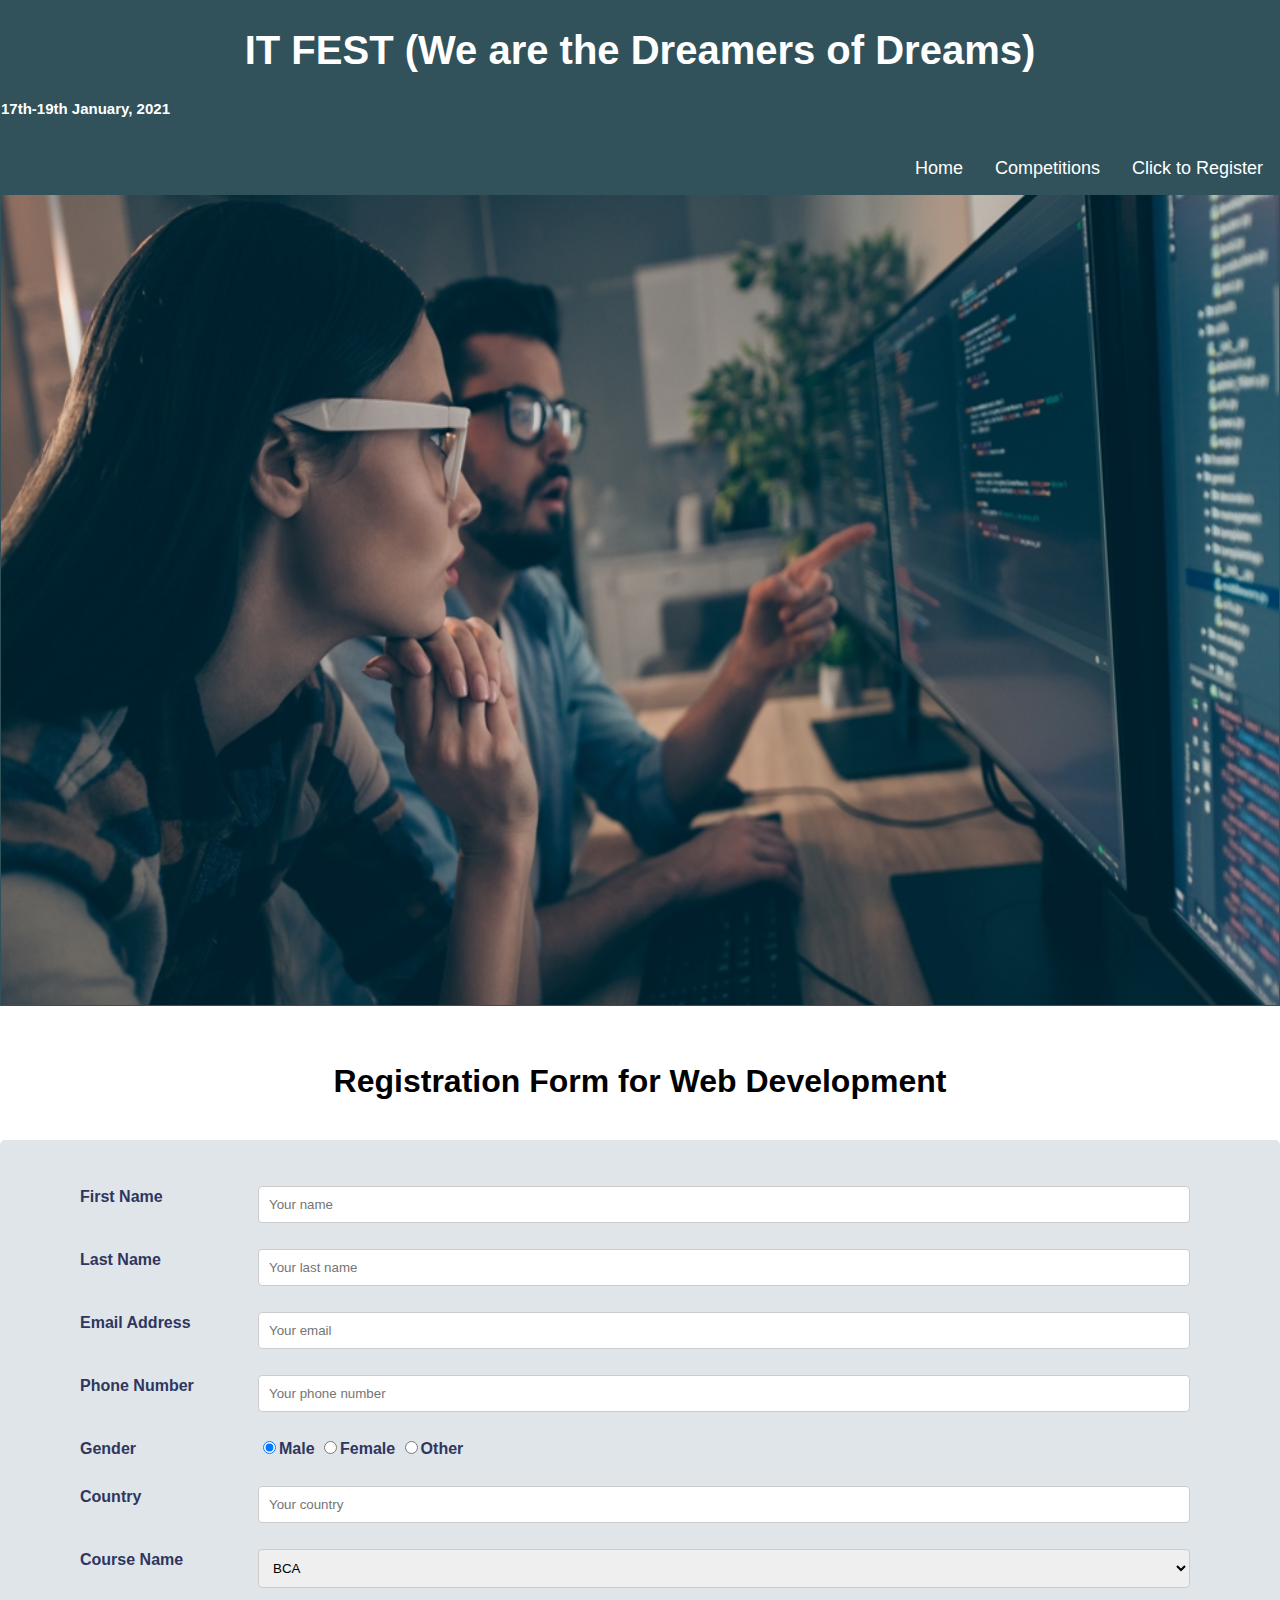
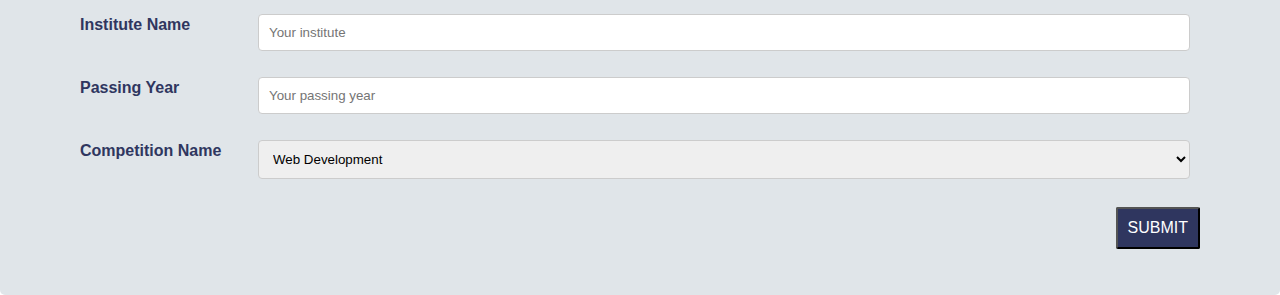
<file: Web.html>
<html>
<head>
	<title>Registration Page</title>
	<meta name="viewport" content="width=device-width, initial-scale=1">
	<link rel="icon" type="image/icon" href="Images/logo.jpg">
	<link rel="stylesheet" href="style.css">
</head>
<body>
	<div class="Header">
		<h1 style="font-size:40px;"><b><center>IT FEST  (We are the Dreamers of Dreams)</center></b></h1>
		<h5 style="font-size:15px;"><b>17th-19th January, 2021</b></h1>
		<div class="navbar">
			<a href="Index.html">Home</a>
        		<a href="Competition.html">Competitions</a>
			<a href="Registration.html">Click to Register</a>
		</div>
		<img src="Images/header.jpeg" alt="Header" Height="90%" width="100%"></img>
	</div>
	<br><br>
	<h1><center>Registration Form for Web Development</center></h1>
	<br>
	<b><div class="container">
	<form action = "dbWeb.php" method = "POST">
	<div class="row1">
		<div class="col-25">
		<label for="fname"><b>First Name</b></label>
	</div>
	<div class="col-75">
		<input type="text" id="fname" name="firstname" placeholder="Your name">
	</div>
	</div>
	<div class="row1">
	<div class="col-25">
		<label for="lname"><b>Last Name</b></label>
	</div>
	<div class="col-75">
		<input type="text" id="lname" name="lastname" placeholder="Your last name">
	</div>
	</div>
	<div class="row1">
	<div class="col-25">
		<label for="email"><b>Email Address</b></label>
	</div>
	<div class="col-75">
		<input type="text" id="email" name="email" placeholder="Your email">
	</div>
	</div>
	<div class="row1">
	<div class="col-25">
		<label for="phone"><b>Phone Number</b></label>
	</div>
	<div class="col-75">
		<input type="text" id="phone" name="phone" placeholder="Your phone number">
	</div>
	</div>
	<div class="row1">
	<div class="col-25">
		<label for="gender"><b>Gender</b></label>
	</div>
	<div class="col-75">
		<input type="radio" id="gender" name="gender" value="Male" checked>Male
		<input type="radio" id="gender" name="gender" value="Female">Female
		<input type="radio" id="gender" name="gender" value="Other">Other
	</div>
	</div>
	<div class="row">
	<div class="col-25">
		<label for="country"><b>Country</b></label>
	</div>
	<div class="col-75">
		<input type="text" id="country" name="country" placeholder="Your country">
	</div>
	</div>
	<div class="row1">
	<div class="col-25">
		<label for="course"><b>Course Name</b></label>
	</div>
	<div class="col-75">
		<select id="course" name="course">
			<option value="bca">BCA</option>
			<option value="bsc">BSc</option>
			<option value="btech">B.Tech</option>
			<option value="mca">MCA</option>
			<option value="msc">MSc</option>
			<option value="mtech">M.Tech</option>
		</select>
	</div>
	</div>
	<div class="row1">
	<div class="col-25">
		<label for="institute"><b>Institute Name</b></label>
	</div>
	<div class="col-75">
		<input type="text" id="institute" name="institute" placeholder="Your institute">
	</div>
	</div>
	<div class="row1">
	<div class="col-25">
		<label for="year"><b>Passing Year</b></label>
	</div>
	<div class="col-75">
		<input type="text" id="year" name="year" placeholder="Your passing year">
	</div>
	</div>
	<div class="row">
	<div class="col-25">
		<label for="competition"><b>Competition Name</b></label>
	</div>
	<div class="col-75">
		<select id="competition" name="competition">
			<option value="web">Web Development</option>
		</select>
	</div>
	</div>
	<br>
	<div class="row1">
		<input type="submit" value="SUBMIT">
	</div>
	</form>
	</div></b>
</body>
</html>
</file>
<file: style.css>
*{
	box-sizing: border-box;
}

body{
	margin: 0;
	padding:0;
	font-family: "Helvetica Neue", Helvetica, Arial, sans-serif;
}

.Header{
	font-size: 18px;
	font-style: normal;
	padding: 1px;
	background: #31525B;
	color: white;
}

.navbar{
	display: flex;
	float: right; 
}

.navbar a{
	color: white;
	padding: 16px 16px;
	text-decoration: none; 
	font-size: 18px; 
	font-style: normal;
}

.navbar a:hover{
	text-decoration:underline;
}

.row{
	display: flex;
	flex-wrap: wrap;
}

.Introduction{
  	display: flex;
  	align-items: center;
  	background-color: #E0E5E9;
	height: 400px;
}

input[type=submit]{
	color: white;
	text-decoration: none; 
	background-color: #2F365F;
	font-size: 16px; 
	padding: 10px;
	font-style: normal;
	border-radius: 2px;
	float: right;
}

input[type=submit]:hover{
  	text-decoration: none;
	box-shadow: 0 8px 16px 0 rgba(0,0,0,0.2);
}

label{
	padding: 12px 12px 12px 0;
	display: inline-block;
}

input[type=text], select, textarea{
	width: 100%;
	padding: 10px;
	border: 1px solid #ccc;
	border-radius: 4px;
	resize: vertical;
}
	
.container{
	border-radius: 5px;
	background-color: #E0E5E9;
	padding: 30px 80px 30px 80px;
}

.col-25{
	float: left;
	width: 15%;
	margin-top: 6px;
	color: #2F365F;
}
		
.col-75{
	float: left;
	width: 85%;
	margin-top: 6px;
	padding:10px; 
	color: #2F365F;
}

.row1:after{
	content: "";
	display: table;
	clear: both;
}

.card{
	transition: 0.3s;
  	box-shadow: 0 2px 4px 0 rgba(0, 0, 0, 0.2);
	padding: 16px;
	text-align: center;
 }

.card:hover{
  	box-shadow: 0 8px 16px 0 rgba(0,0,0,0.2);
}
		
.card a{
	color: white;
	text-decoration: none; 
	color: #2F365F;
	font-size: 16px; 
	padding: 10px;
	font-style: normal;
	border-radius: 2px;
}

.card a:hover{
  	text-decoration: underline;
}

.column{
  	float: left;
  	width: 25%;
  	padding: 0 10px;
}

.c{
  	float: left;
  	width: 33%;
  	padding: 0 10px;
}

.r{
	margin: 0 -5px;
}

.r:after{
  	content: "";
  	display: table;
  	clear: both;
}
		
.side{
	flex: 50%;
	align-items: center;background-color: #E0E5E9;
  	<!--background-color: #E0E5E9;-->
	height: 400px;
	<!--background-color: #cfcfc4;-->
}

.side a{
	color: white;
	text-decoration: none; 
	background-color: #2F365F;
	font-size: 16px; 
	padding: 10px;
	font-style: normal;
	border-radius: 2px;
}

.side a:hover{
  	text-decoration: none;
	box-shadow: 0 8px 16px 0 rgba(0,0,0,0.2);
}

.main{
	flex: 25%;
	align-items: center;
	justify-content: space-around;
  	align-content: space-around;
	<!--background-color: #E0E5E9;-->
	height: 400px;
	<!--background-color: #cfcfc4;-->
}

.main a{
	color: white;
	text-decoration: none; 
	background-color: #2F365F;
	font-size: 16px; 
	padding: 10px;
	font-style: normal;
}

.main a:hover{
  	text-decoration: none;
	box-shadow: 0 8px 16px 0 rgba(0,0,0,0.2);
}

.col{
	flex: 25%;
	align-items: center;
	justify-content: space-around;
  	align-content: space-around;
	<!--background-color: #E0E5E9;-->
	height: 400px;
	<!--background-color: #cfcfc4;-->
}

.col a{
	color: #2F365F;
	text-decoration: none; 
	<!--background-color: #2F365F;-->
	font-size: 18px; 
	font-weight:bolder;
	padding: 10px;
	font-style: normal;
}

.col a:hover{
	text-decoration: underline;
}

.Img{
  	padding: 50px;
}

ul{
  	list-style: none;
}

ul li::before{
  	content: "\2022";
  	color: #748B6F;
	font-size:20px;
  	display: inline-block; 
  	width: 1em;
  	margin-left: -1em;
}

.slides{
    	padding: 0;
    	width: 30%;
    	height: 350px;
    	display: block;
    	margin: 0 auto;
    	position: relative;
}

.slides *{
    	user-select: none;
    	-ms-user-select: none;
    	-moz-user-select: none;
    	-khtml-user-select: none;
    	-webkit-user-select: none;
    	-webkit-touch-callout: none;
}

.slides input{ 
	display: none; 
}

.slide-container{ 
	display: block; 
}

.slide{
    	top: 0;
    	opacity: 0;
    	width: 100%;
    	height: 450px;
    	display: block;
    	position: absolute;
	transform: scale(0);
	transition: all .7s ease-in-out;
}

.slide img{
    	width: 100%;
    	height: 450px;
}

.nav label{
    	width: 50px;
    	height: 300px;
    	display: none;
    	position: absolute;
	opacity: 0;
    	z-index: 9;
    	cursor: pointer;
	transition: opacity .2s;
	color: #FFF;
    	font-size: 156pt;
    	text-align: center;
    	line-height: 380px;
    	background-color: rgba(255, 255, 255, .3);
    	text-shadow: 0px 0px 15px rgb(119, 119, 119);
}

.slide:hover + .nav label{ 
	opacity: 0.5; 
}

.nav label:hover{ 
	opacity: 1; 
}

.nav .next{ 
	right: 0; 
}

input:checked + .slide-container  .slide 
{
    	opacity: 1;
	transform: scale(1);
	transition: opacity 1s ease-in-out;
}

input:checked + .slide-container .nav label{ 
	display: block; 
}

.nav-dots{
	width: 100%;
	bottom: 9px;
	height: 11px;
	display: block;
	position: absolute;
	text-align: center;
}

.nav-dots .nav-dot{
	top: -5px;
	width: 11px;
	height: 11px;
	margin: 0 4px;
	position: relative;
	border-radius: 100%;
	display: inline-block;
	background-color: rgba(0, 0, 0, 0.6);
}

.nav-dots .nav-dot:hover{
	cursor: pointer;
	background-color: rgba(0, 0, 0, 0.8);
}

input#img-1:checked ~ .nav-dots label#img-dot-1,
input#img-2:checked ~ .nav-dots label#img-dot-2,
input#img-3:checked ~ .nav-dots label#img-dot-3,
input#img-4:checked ~ .nav-dots label#img-dot-4,
input#img-5:checked ~ .nav-dots label#img-dot-5,
input#img-6:checked ~ .nav-dots label#img-dot-6{
	background: rgba(0, 0, 0, 0.8);
}


.footer{
  	padding: 20px;
  	text-align: center;
  	background: #ddd;
}

@media screen and (max-width: 700px){
  	.row, .navbar, .Introduction, .Healthcare{   
    		flex-direction: column;
		padding: 0px;
  	}
}

@media screen and (max-width: 600px){
  	.column, .c{
    		width: 100%;
    		display: block;
    		margin-bottom: 20px;
  	}
}

@media screen and (max-width: 600px) {
	.col-25, .col-75, input[type=submit] {
		width: 100%;
		margin-top: 0;
	}
}
</file>
